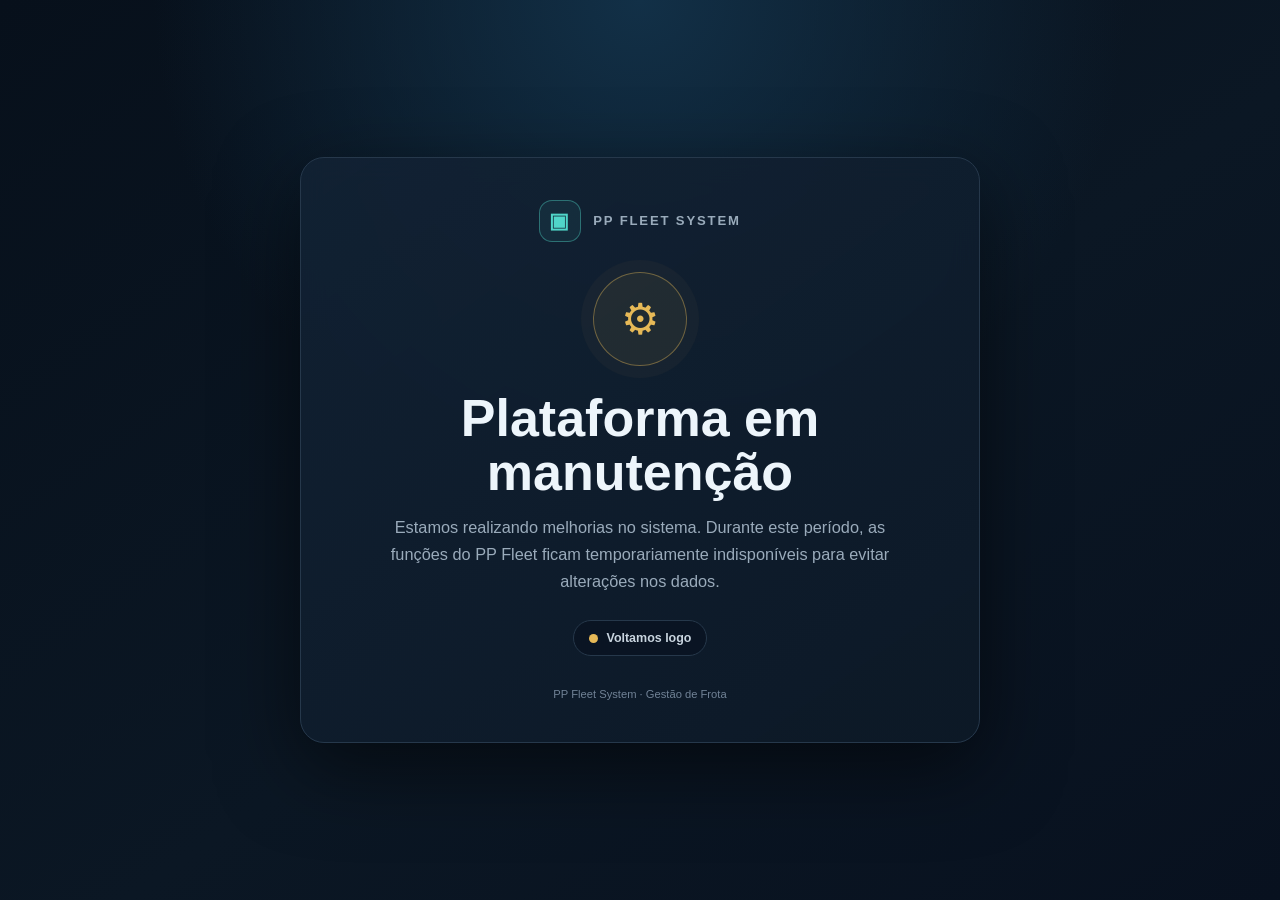
<file: index_.html>
<!doctype html>
<html lang="pt-BR">
<head>
  <meta charset="utf-8">
  <meta name="viewport" content="width=device-width,initial-scale=1">
  <meta name="theme-color" content="#08111f">
  <meta name="robots" content="noindex,nofollow">
  <title>PP Fleet System | Manutenção</title>
  <style>
    :root{
      color-scheme:dark;
      --bg:#08111f;
      --panel:#101d2c;
      --line:#26384b;
      --text:#edf5fb;
      --muted:#9aabbb;
      --accent:#50d6c9;
      --warning:#e6b957;
    }
    *{box-sizing:border-box}
    html,body{min-height:100%;margin:0}
    body{
      min-height:100vh;
      display:grid;
      place-items:center;
      padding:24px;
      background:
        radial-gradient(circle at 50% 0%,#123047 0,transparent 44%),
        linear-gradient(145deg,#07101b,#0b1724 55%,#08111f);
      color:var(--text);
      font-family:Inter,"Segoe UI",Arial,sans-serif;
    }
    .maintenance-card{
      width:min(680px,100%);
      padding:42px;
      border:1px solid var(--line);
      border-radius:24px;
      background:linear-gradient(145deg,#122234e8,#0d1927f2);
      box-shadow:0 25px 80px #0008;
      text-align:center;
      backdrop-filter:blur(14px);
    }
    .brand{
      display:flex;
      justify-content:center;
      align-items:center;
      gap:12px;
      margin-bottom:30px;
      font-size:.82rem;
      font-weight:800;
      letter-spacing:.14em;
      text-transform:uppercase;
      color:var(--muted);
    }
    .brand-mark{
      width:42px;
      height:42px;
      display:grid;
      place-items:center;
      border:1px solid #50d6c966;
      border-radius:13px;
      background:#50d6c913;
      color:var(--accent);
      font-size:1.3rem;
    }
    .icon{
      width:94px;
      height:94px;
      display:grid;
      place-items:center;
      margin:0 auto 25px;
      border:1px solid #e6b95766;
      border-radius:50%;
      background:#e6b95716;
      color:var(--warning);
      font-size:2.7rem;
      box-shadow:0 0 0 12px #e6b95708;
    }
    h1{margin:0 0 14px;font-size:clamp(2rem,6vw,3.25rem);line-height:1.05}
    .message{max-width:520px;margin:0 auto;color:var(--muted);font-size:1.02rem;line-height:1.65}
    .status{
      display:inline-flex;
      align-items:center;
      gap:9px;
      margin-top:26px;
      padding:10px 15px;
      border:1px solid var(--line);
      border-radius:999px;
      background:#08111f99;
      color:#c8d4df;
      font-size:.78rem;
      font-weight:750;
    }
    .pulse{
      width:9px;
      height:9px;
      border-radius:50%;
      background:var(--warning);
      box-shadow:0 0 0 0 #e6b95770;
      animation:pulse 1.9s infinite;
    }
    footer{margin-top:32px;color:#718397;font-size:.7rem}
    @keyframes pulse{70%{box-shadow:0 0 0 10px #e6b95700}100%{box-shadow:0 0 0 0 #e6b95700}}
    @media(max-width:560px){.maintenance-card{padding:32px 22px}.brand{margin-bottom:24px}}
  </style>
</head>
<body>
  <main class="maintenance-card" role="main" aria-labelledby="maintenance-title">
    <div class="brand"><span class="brand-mark">▣</span><span>PP Fleet System</span></div>
    <div class="icon" aria-hidden="true">⚙</div>
    <h1 id="maintenance-title">Plataforma em manutenção</h1>
    <p class="message">Estamos realizando melhorias no sistema. Durante este período, as funções do PP Fleet ficam temporariamente indisponíveis para evitar alterações nos dados.</p>
    <div class="status"><span class="pulse" aria-hidden="true"></span>Voltamos logo</div>
    <footer>PP Fleet System · Gestão de Frota</footer>
  </main>
</body>
</html>
</file>
